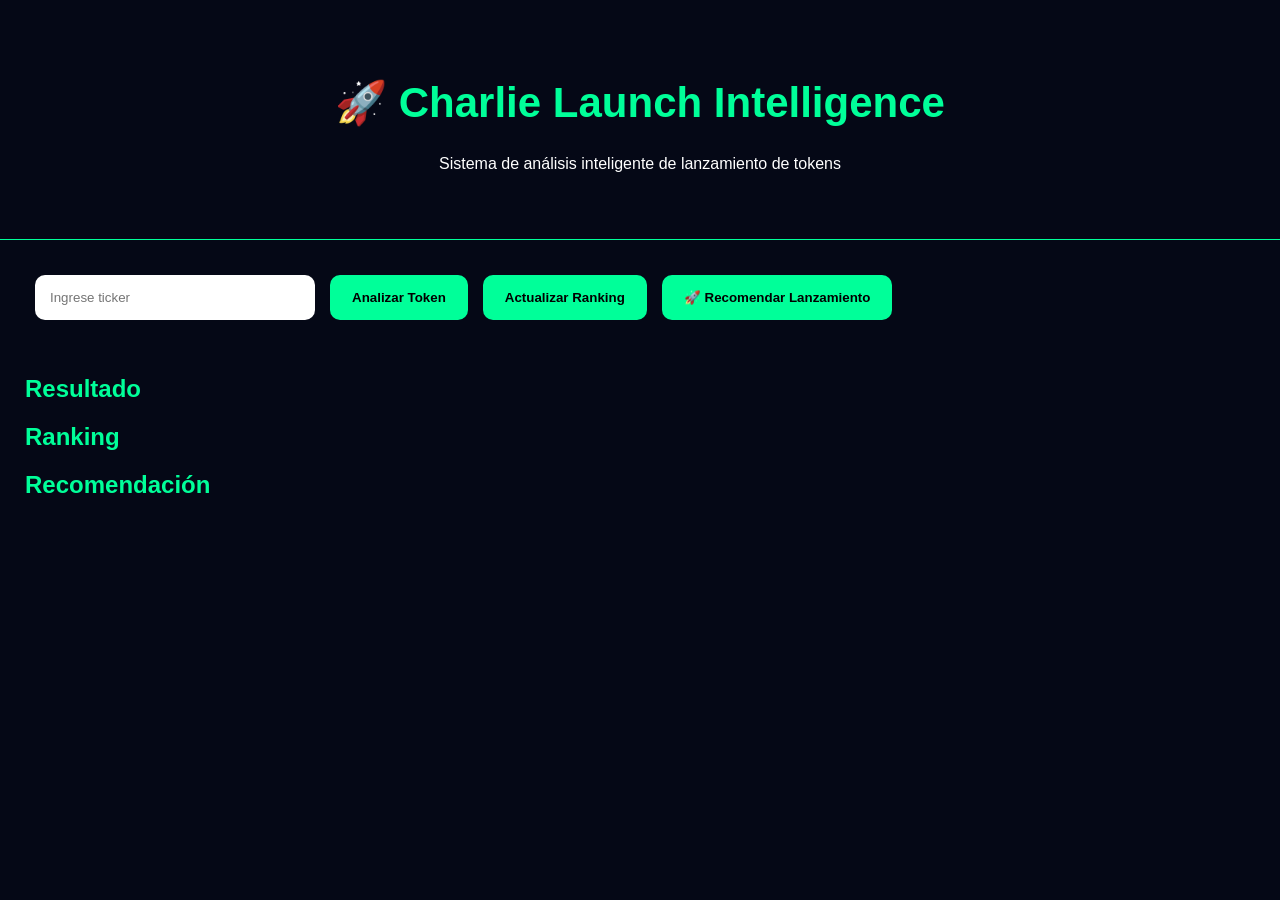
<file: index.html>
<!DOCTYPE html>
<html lang="es">

<head>

<meta charset="UTF-8">
<meta name="viewport" content="width=device-width, initial-scale=1.0">

<title>Charlie Launch Intelligence</title>

<link rel="stylesheet" href="style.css">

</head>


<body>


<header class="hero">

<h1>🚀 Charlie Launch Intelligence</h1>

<p>
Sistema de análisis inteligente de lanzamiento de tokens
</p>

</header>



<section class="control">


<input 
id="ticker"
placeholder="Ingrese ticker">


<button onclick="analizarToken()">
Analizar Token
</button>


<button onclick="actualizarRanking()">
Actualizar Ranking
</button>


<button onclick="recomendarLanzamiento()">
🚀 Recomendar Lanzamiento
</button>


</section>



<section>

<h2>Resultado</h2>

<div id="resultado"></div>


<h2>Ranking</h2>

<div id="ranking"></div>


<h2>Recomendación</h2>

<div id="recomendacion"></div>


</section>



<script src="app.js"></script>


</body>

</html>
</file>
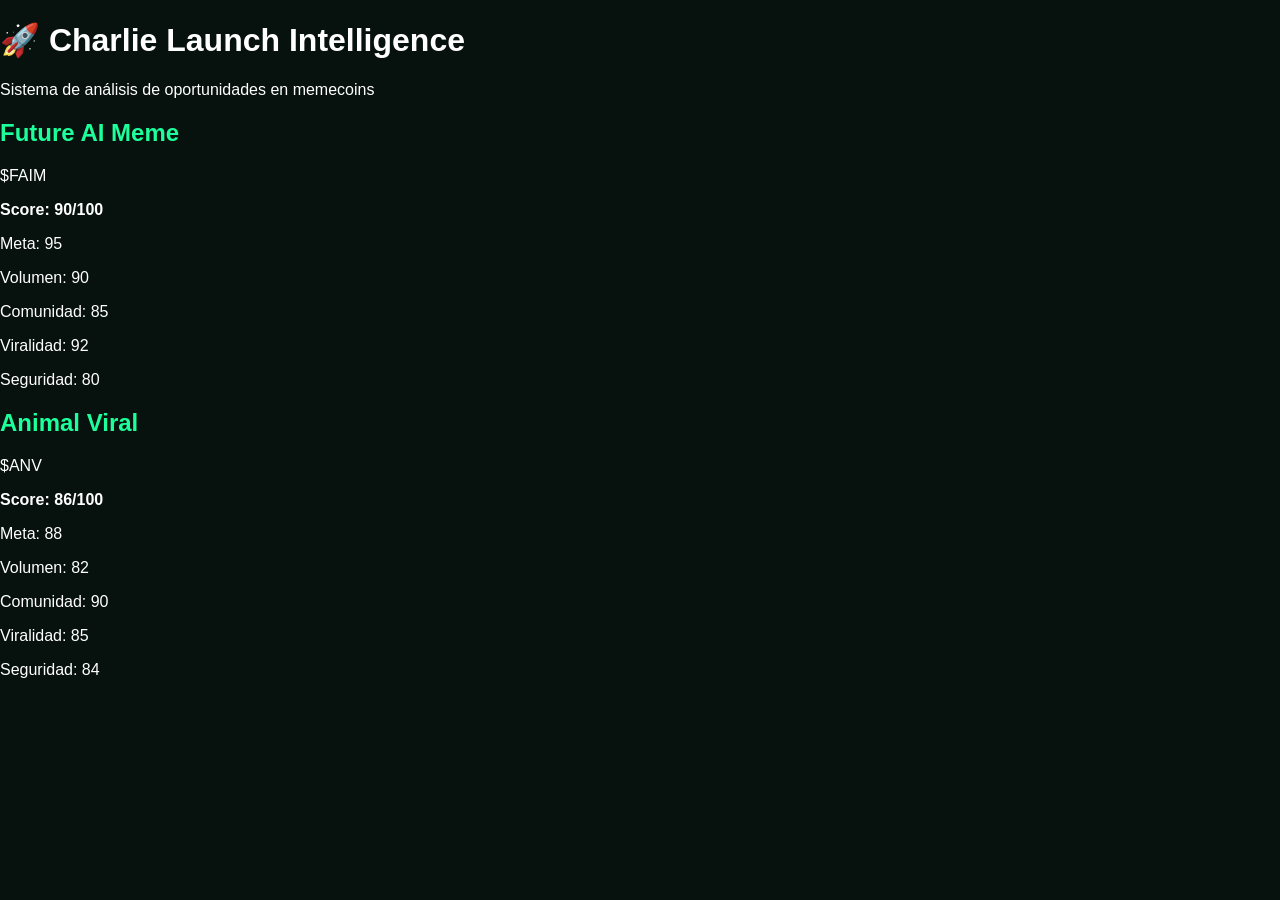
<file: frontend/index.html>
<!DOCTYPE html>
<html lang="es">
<head>
<meta charset="UTF-8">
<title>Charlie Launch Intelligence</title>
<link rel="stylesheet" href="style.css">
</head>

<body>

<h1>🚀 Charlie Launch Intelligence</h1>

<p>Sistema de análisis de oportunidades en memecoins</p>

<div id="resultado"></div>

<script src="./app.js"></script>

</body>
</html>
</file>
<file: style.css>
*{
box-sizing:border-box;
}


body{

margin:0;
padding:0;
background:#050816;
color:white;
font-family:Arial,sans-serif;

}



/* CABECERA */

.hero{

text-align:center;
padding:50px;
border-bottom:1px solid #00ff99;

}


.hero h1{

color:#00ff99;
font-size:42px;

}



/* CONTROLES */

.control{

padding:35px;
display:flex;
gap:15px;
flex-wrap:wrap;

}


input{

padding:15px;
width:280px;
border-radius:10px;
border:none;

}



/* BOTONES */

button{

padding:14px 22px;
background:#00ff99;
border:none;
border-radius:10px;
font-weight:bold;
cursor:pointer;
transition:.3s;

}


button:hover{

background:#00cc77;
transform:translateY(-2px);

}




/* TITULOS */

h2{

color:#00ff99;
padding-left:25px;

}




/* TARJETA PRINCIPAL */

.card{

margin:25px;

padding:30px;

background:#0b1220;

border:1px solid #00ff99;

border-radius:20px;

}



.token-card{

display:grid;

grid-template-columns:220px 1fr;

gap:35px;

align-items:center;

}



.token-image{

width:180px;

height:180px;

object-fit:cover;

border-radius:20px;

border:3px solid #00ff99;

background:#111827;

}



.token-card h1{

font-size:36px;

color:white;

}



.token-card h2{

padding:0;

color:#00ff99;

}



.token-card p{

font-size:17px;

line-height:1.6;

color:#d1d5db;

}



.token-card span{

color:#00ff99;

}




/* SCORE */

.score{

font-size:30px;

color:#00ff99;

font-weight:bold;

}



/* BOTONES INTERNOS */

.buttons{

display:flex;

gap:12px;

flex-wrap:wrap;

margin-top:20px;

}



/* RECOMENDACION */

.recomendacion{

margin:30px;

padding:30px;

border-radius:15px;

font-size:18px;

}




.verde{

border:3px solid #00ff99;

background:#062b1c;

}



.amarillo{

border:3px solid yellow;

background:#332b00;

}



.rojo{

border:3px solid red;

background:#330000;

}



/* MOVIL */

@media(max-width:700px){


.token-card{

display:flex;

flex-direction:column;

text-align:center;

}


.token-image{

width:140px;
height:140px;

}


.token-card h1{

font-size:28px;

}


}
</file>
<file: frontend/style.css>
body {
    margin: 0;
    padding: 0;
    background: #07110d;
    color: #ffffff;
    font-family: Arial, sans-serif;
}


header {
    padding: 30px;
    text-align: center;
    border-bottom: 1px solid #1cff9b;
}


header h1 {
    color: #1cff9b;
    font-size: 38px;
}


.panel {

    margin: 25px auto;
    width: 85%;
    background: #0d1b16;
    border: 1px solid #1cff9b;
    border-radius: 15px;
    padding: 25px;

}


h2 {
    color: #1cff9b;
}


#status {

    color: #00ff88;
    font-weight: bold;

}


table {

    width: 100%;
    border-collapse: collapse;

}


th {

    background: #123326;
    padding: 15px;

}


td {

    padding: 12px;
    border-bottom: 1px solid #1c3d30;

}


footer {

    text-align:center;
    padding:30px;
    color:#888;

}
</file>
